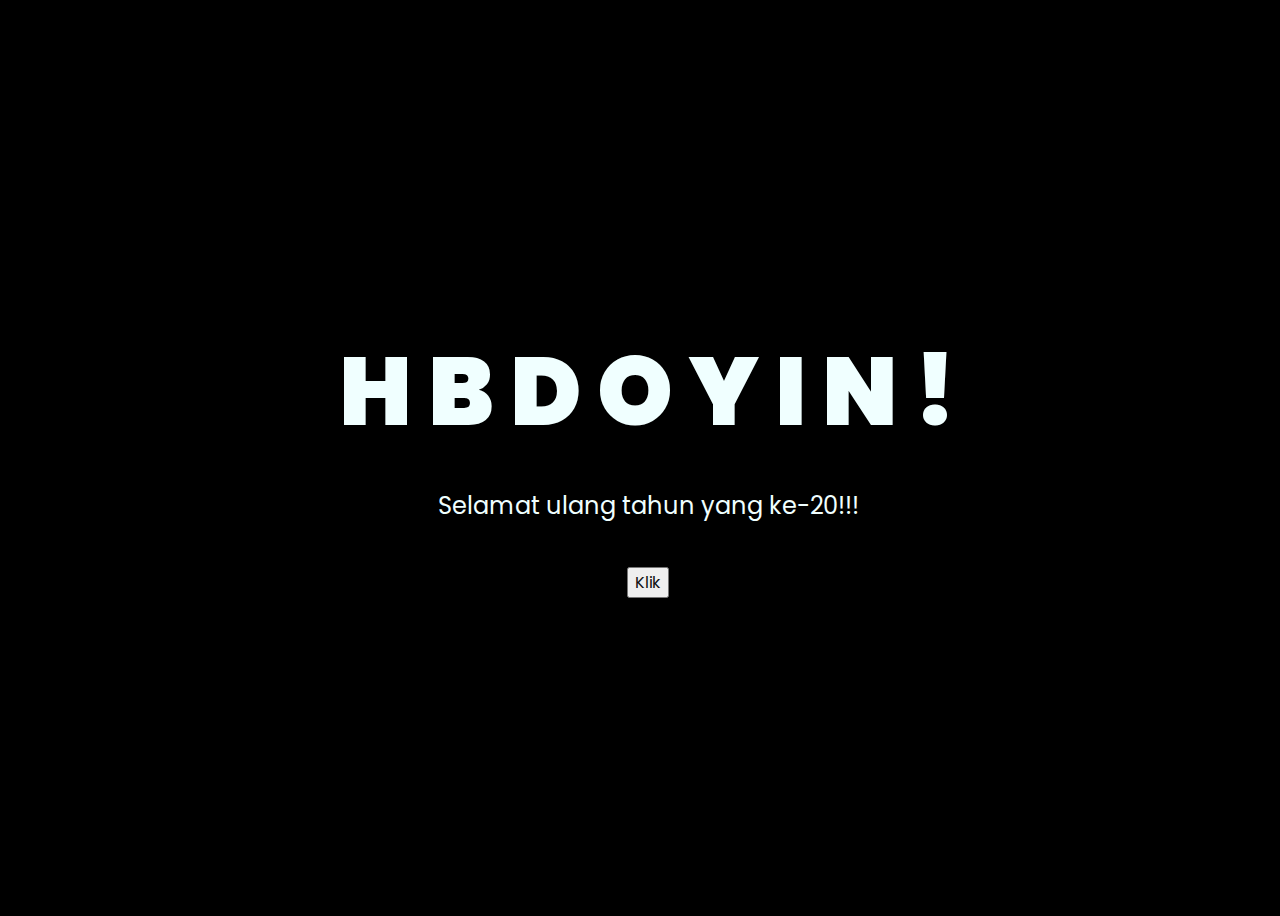
<file: index.html>
<!DOCTYPE html>
<html lang="en">
<head>
    <meta charset="UTF-8">
    <meta http-equiv="X-UA-Compatible" content="IE=edge">
    <meta name="viewport" content="width=device-width, initial-scale=1.0">
    <link rel="stylesheet" href="css/style.css">
    <link rel="icon" href="img/flowers.png" type="image/x-icon">
    <title>hbd oyin</title>
</head>
<body>
    <div class="greetings">
        <span>H</span>
        <span>B</span>
        <span>D</span>
        <span>O</span>
        <span>Y</span>
        <span>I</span>
        <span>N</span>
        <span>!</span>
    </div>
    <div class="description"> 
        <p style="text-align: center;">Selamat ulang tahun yang ke-20!!!</p>
    </div>
    <div class="button">
        <button>
            <a href="flower.html">Klik</a>
        </button>
        
    </div>
</body>
</html>
</file>
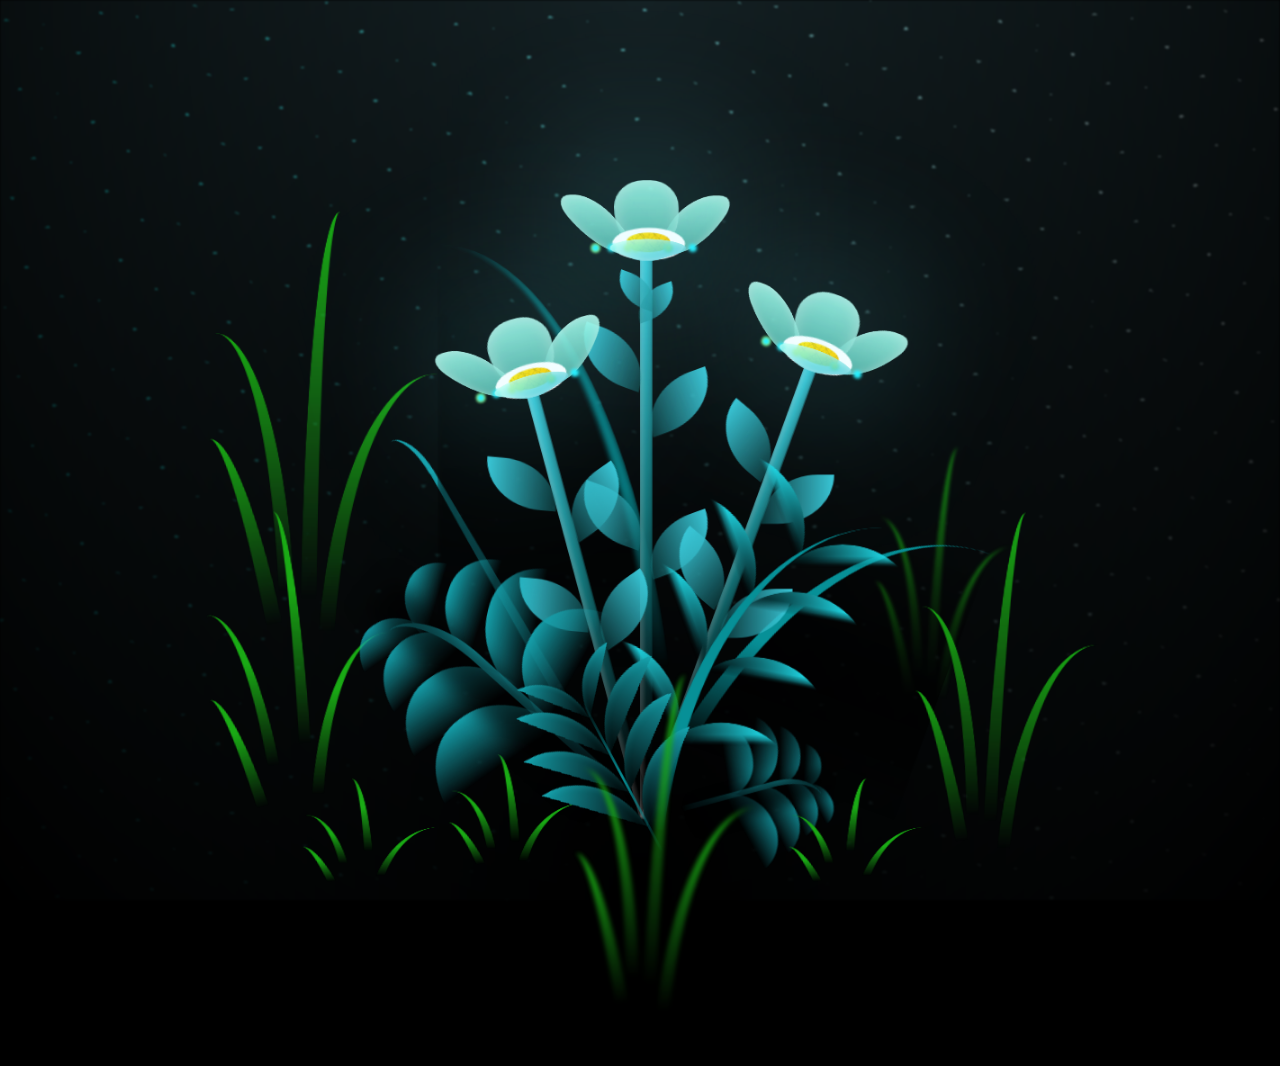
<file: flower.html>
<!DOCTYPE html>
<html lang="en">
<head>
    <meta charset="UTF-8">
    <meta http-equiv="X-UA-Compatible" content="IE=edge">
    <meta name="viewport" content="width=device-width, initial-scale=1.0">
    <link rel="stylesheet" href="css/main.css">
    <link rel="icon" href="img/flowers.png" type="image/x-icon">
    <title>hbd oyin</title>
</head>
<body class="container">
    <div class="night"></div>
    <div class="flowers">
      <div class="flower flower--1">
        <div class="flower__leafs flower__leafs--1">
          <div class="flower__leaf flower__leaf--1"></div>
          <div class="flower__leaf flower__leaf--2"></div>
          <div class="flower__leaf flower__leaf--3"></div>
          <div class="flower__leaf flower__leaf--4"></div>
          <div class="flower__white-circle"></div>
  
          <div class="flower__light flower__light--1"></div>
          <div class="flower__light flower__light--2"></div>
          <div class="flower__light flower__light--3"></div>
          <div class="flower__light flower__light--4"></div>
          <div class="flower__light flower__light--5"></div>
          <div class="flower__light flower__light--6"></div>
          <div class="flower__light flower__light--7"></div>
          <div class="flower__light flower__light--8"></div>
  
        </div>
        <div class="flower__line">
          <div class="flower__line__leaf flower__line__leaf--1"></div>
          <div class="flower__line__leaf flower__line__leaf--2"></div>
          <div class="flower__line__leaf flower__line__leaf--3"></div>
          <div class="flower__line__leaf flower__line__leaf--4"></div>
          <div class="flower__line__leaf flower__line__leaf--5"></div>
          <div class="flower__line__leaf flower__line__leaf--6"></div>
        </div>
      </div>
  
      <div class="flower flower--2">
        <div class="flower__leafs flower__leafs--2">
          <div class="flower__leaf flower__leaf--1"></div>
          <div class="flower__leaf flower__leaf--2"></div>
          <div class="flower__leaf flower__leaf--3"></div>
          <div class="flower__leaf flower__leaf--4"></div>
          <div class="flower__white-circle"></div>
  
          <div class="flower__light flower__light--1"></div>
          <div class="flower__light flower__light--2"></div>
          <div class="flower__light flower__light--3"></div>
          <div class="flower__light flower__light--4"></div>
          <div class="flower__light flower__light--5"></div>
          <div class="flower__light flower__light--6"></div>
          <div class="flower__light flower__light--7"></div>
          <div class="flower__light flower__light--8"></div>
  
        </div>
        <div class="flower__line">
          <div class="flower__line__leaf flower__line__leaf--1"></div>
          <div class="flower__line__leaf flower__line__leaf--2"></div>
          <div class="flower__line__leaf flower__line__leaf--3"></div>
          <div class="flower__line__leaf flower__line__leaf--4"></div>
        </div>
      </div>
  
      <div class="flower flower--3">
        <div class="flower__leafs flower__leafs--3">
          <div class="flower__leaf flower__leaf--1"></div>
          <div class="flower__leaf flower__leaf--2"></div>
          <div class="flower__leaf flower__leaf--3"></div>
          <div class="flower__leaf flower__leaf--4"></div>
          <div class="flower__white-circle"></div>
  
          <div class="flower__light flower__light--1"></div>
          <div class="flower__light flower__light--2"></div>
          <div class="flower__light flower__light--3"></div>
          <div class="flower__light flower__light--4"></div>
          <div class="flower__light flower__light--5"></div>
          <div class="flower__light flower__light--6"></div>
          <div class="flower__light flower__light--7"></div>
          <div class="flower__light flower__light--8"></div>
  
        </div>
        <div class="flower__line">
          <div class="flower__line__leaf flower__line__leaf--1"></div>
          <div class="flower__line__leaf flower__line__leaf--2"></div>
          <div class="flower__line__leaf flower__line__leaf--3"></div>
          <div class="flower__line__leaf flower__line__leaf--4"></div>
        </div>
      </div>
  
      <div class="grow-ans" style="--d:1.2s">
        <div class="flower__g-long">
          <div class="flower__g-long__top"></div>
          <div class="flower__g-long__bottom"></div>
        </div>
      </div>
  
      <div class="growing-grass">
        <div class="flower__grass flower__grass--1">
          <div class="flower__grass--top"></div>
          <div class="flower__grass--bottom"></div>
          <div class="flower__grass__leaf flower__grass__leaf--1"></div>
          <div class="flower__grass__leaf flower__grass__leaf--2"></div>
          <div class="flower__grass__leaf flower__grass__leaf--3"></div>
          <div class="flower__grass__leaf flower__grass__leaf--4"></div>
          <div class="flower__grass__leaf flower__grass__leaf--5"></div>
          <div class="flower__grass__leaf flower__grass__leaf--6"></div>
          <div class="flower__grass__leaf flower__grass__leaf--7"></div>
          <div class="flower__grass__leaf flower__grass__leaf--8"></div>
          <div class="flower__grass__overlay"></div>
        </div>
      </div>
  
      <div class="growing-grass">
        <div class="flower__grass flower__grass--2">
          <div class="flower__grass--top"></div>
          <div class="flower__grass--bottom"></div>
          <div class="flower__grass__leaf flower__grass__leaf--1"></div>
          <div class="flower__grass__leaf flower__grass__leaf--2"></div>
          <div class="flower__grass__leaf flower__grass__leaf--3"></div>
          <div class="flower__grass__leaf flower__grass__leaf--4"></div>
          <div class="flower__grass__leaf flower__grass__leaf--5"></div>
          <div class="flower__grass__leaf flower__grass__leaf--6"></div>
          <div class="flower__grass__leaf flower__grass__leaf--7"></div>
          <div class="flower__grass__leaf flower__grass__leaf--8"></div>
          <div class="flower__grass__overlay"></div>
        </div>
      </div>
  
      <div class="grow-ans" style="--d:2.4s">
        <div class="flower__g-right flower__g-right--1">
          <div class="leaf"></div>
        </div>
      </div>
  
      <div class="grow-ans" style="--d:2.8s">
        <div class="flower__g-right flower__g-right--2">
          <div class="leaf"></div>
        </div>
      </div>
  
      <div class="grow-ans" style="--d:2.8s">
        <div class="flower__g-front">
          <div class="flower__g-front__leaf-wrapper flower__g-front__leaf-wrapper--1">
            <div class="flower__g-front__leaf"></div>
          </div>
          <div class="flower__g-front__leaf-wrapper flower__g-front__leaf-wrapper--2">
            <div class="flower__g-front__leaf"></div>
          </div>
          <div class="flower__g-front__leaf-wrapper flower__g-front__leaf-wrapper--3">
            <div class="flower__g-front__leaf"></div>
          </div>
          <div class="flower__g-front__leaf-wrapper flower__g-front__leaf-wrapper--4">
            <div class="flower__g-front__leaf"></div>
          </div>
          <div class="flower__g-front__leaf-wrapper flower__g-front__leaf-wrapper--5">
            <div class="flower__g-front__leaf"></div>
          </div>
          <div class="flower__g-front__leaf-wrapper flower__g-front__leaf-wrapper--6">
            <div class="flower__g-front__leaf"></div>
          </div>
          <div class="flower__g-front__leaf-wrapper flower__g-front__leaf-wrapper--7">
            <div class="flower__g-front__leaf"></div>
          </div>
          <div class="flower__g-front__leaf-wrapper flower__g-front__leaf-wrapper--8">
            <div class="flower__g-front__leaf"></div>
          </div>
          <div class="flower__g-front__line"></div>
        </div>
      </div>
  
      <div class="grow-ans" style="--d:3.2s">
        <div class="flower__g-fr">
          <div class="leaf"></div>
          <div class="flower__g-fr__leaf flower__g-fr__leaf--1"></div>
          <div class="flower__g-fr__leaf flower__g-fr__leaf--2"></div>
          <div class="flower__g-fr__leaf flower__g-fr__leaf--3"></div>
          <div class="flower__g-fr__leaf flower__g-fr__leaf--4"></div>
          <div class="flower__g-fr__leaf flower__g-fr__leaf--5"></div>
          <div class="flower__g-fr__leaf flower__g-fr__leaf--6"></div>
          <div class="flower__g-fr__leaf flower__g-fr__leaf--7"></div>
          <div class="flower__g-fr__leaf flower__g-fr__leaf--8"></div>
        </div>
      </div>
  
      <div class="long-g long-g--0">
        <div class="grow-ans" style="--d:3s">
          <div class="leaf leaf--0"></div>
        </div>
        <div class="grow-ans" style="--d:2.2s">
          <div class="leaf leaf--1"></div>
        </div>
        <div class="grow-ans" style="--d:3.4s">
          <div class="leaf leaf--2"></div>
        </div>
        <div class="grow-ans" style="--d:3.6s">
          <div class="leaf leaf--3"></div>
        </div>
      </div>
  
      <div class="long-g long-g--1">
        <div class="grow-ans" style="--d:3.6s">
          <div class="leaf leaf--0"></div>
        </div>
        <div class="grow-ans" style="--d:3.8s">
          <div class="leaf leaf--1"></div>
        </div>
        <div class="grow-ans" style="--d:4s">
          <div class="leaf leaf--2"></div>
        </div>
        <div class="grow-ans" style="--d:4.2s">
          <div class="leaf leaf--3"></div>
        </div>
      </div>
  
      <div class="long-g long-g--2">
        <div class="grow-ans" style="--d:4s">
          <div class="leaf leaf--0"></div>
        </div>
        <div class="grow-ans" style="--d:4.2s">
          <div class="leaf leaf--1"></div>
        </div>
        <div class="grow-ans" style="--d:4.4s">
          <div class="leaf leaf--2"></div>
        </div>
        <div class="grow-ans" style="--d:4.6s">
          <div class="leaf leaf--3"></div>
        </div>
      </div>
  
      <div class="long-g long-g--3">
        <div class="grow-ans" style="--d:4s">
          <div class="leaf leaf--0"></div>
        </div>
        <div class="grow-ans" style="--d:4.2s">
          <div class="leaf leaf--1"></div>
        </div>
        <div class="grow-ans" style="--d:3s">
          <div class="leaf leaf--2"></div>
        </div>
        <div class="grow-ans" style="--d:3.6s">
          <div class="leaf leaf--3"></div>
        </div>
      </div>
  
      <div class="long-g long-g--4">
        <div class="grow-ans" style="--d:4s">
          <div class="leaf leaf--0"></div>
        </div>
        <div class="grow-ans" style="--d:4.2s">
          <div class="leaf leaf--1"></div>
        </div>
        <div class="grow-ans" style="--d:3s">
          <div class="leaf leaf--2"></div>
        </div>
        <div class="grow-ans" style="--d:3.6s">
          <div class="leaf leaf--3"></div>
        </div>
      </div>
  
      <div class="long-g long-g--5">
        <div class="grow-ans" style="--d:4s">
          <div class="leaf leaf--0"></div>
        </div>
        <div class="grow-ans" style="--d:4.2s">
          <div class="leaf leaf--1"></div>
        </div>
        <div class="grow-ans" style="--d:3s">
          <div class="leaf leaf--2"></div>
        </div>
        <div class="grow-ans" style="--d:3.6s">
          <div class="leaf leaf--3"></div>
        </div>
      </div>
  
      <div class="long-g long-g--6">
        <div class="grow-ans" style="--d:4.2s">
          <div class="leaf leaf--0"></div>
        </div>
        <div class="grow-ans" style="--d:4.4s">
          <div class="leaf leaf--1"></div>
        </div>
        <div class="grow-ans" style="--d:4.6s">
          <div class="leaf leaf--2"></div>
        </div>
        <div class="grow-ans" style="--d:4.8s">
          <div class="leaf leaf--3"></div>
        </div>
      </div>
  
      <div class="long-g long-g--7">
        <div class="grow-ans" style="--d:3s">
          <div class="leaf leaf--0"></div>
        </div>
        <div class="grow-ans" style="--d:3.2s">
          <div class="leaf leaf--1"></div>
        </div>
        <div class="grow-ans" style="--d:3.5s">
          <div class="leaf leaf--2"></div>
        </div>
        <div class="grow-ans" style="--d:3.6s">
          <div class="leaf leaf--3"></div>
        </div>
      </div>
    </div>
    <script src="main.js"></script>
  </body>
</html>
</file>
<file: css/style.css>
@import url('https://fonts.googleapis.com/css2?family=Poppins:ital,wght@0,500;1,900&display=swap');
*{
    font-family: 'Poppins',cursive;
}
body{
    color: azure;
    width: 100%;
    height: 100vh;
    display: flex;
    flex-direction: column;
    align-items: center;
    justify-content: center;
    background-color: black;
}
.greetings{
    font-size: 6rem;
    font-weight: 900;
}
.greetings > span{
    animation: glow 2.5s ease-in-out infinite;
}
@keyframes glow{
    0%, 100%{
        color: #fff;
        text-shadow: 0 0 12px #39c6d6, 0 0 50px #39c6d6, 0 0 100px #39c6d6;
    }
    10%, 90%{
        color: #111;
        text-shadow: none;
    }
}
.greetings > span:nth-child(2){
    animation-delay: .2s ;
}
.greetings > span:nth-child(3){
    animation-delay: .4s ;
}
.greetings > span:nth-child(4){
    animation-delay: .6s;
}
.greetings > span:nth-child(5){
    animation-delay: .8s;
}
.greetings > span:nth-child(6){
    animation-delay: 1s;
}
.greetings > span:nth-child(7){
    animation-delay: 1.2s;
}
.greetings > span:nth-child(8){
    animation-delay: 1.4s;
}

.description{
    font-size: 1.5rem;
    margin-bottom: 20px;
}

p {
    text-align: center;
  }
.button a{
    text-decoration: none;
    font-size: 1rem;
    color: #111;
}

@media screen and (max-width:574px){
    .greetings{
        display: block;
        font-size: 3rem;
        font-weight: 500;
        text-align: center;
    }
    .description{
        font-size: 1rem;
    }
    
    .button a{
        font-size: .5rem;
    }
}
</file>
<file: css/main.css>
*,
*::after,
*::before {
  padding: 0;
  margin: 0;
  box-sizing: border-box;
}

:root {
  --dark-color: #000;
}

body {
  display: flex;
  align-items: flex-end;
  justify-content: center;
  min-height: 100vh;
  background-color: var(--dark-color);
  overflow: hidden;
  perspective: 1000px;
}

.night {
  position: fixed;
  left: 50%;
  top: 0;
  transform: translateX(-50%);
  width: 100%;
  height: 100%;
  filter: blur(0.1vmin);
  background-image: radial-gradient(ellipse at top, transparent 0%, var(--dark-color)), radial-gradient(ellipse at bottom, var(--dark-color), rgba(145, 233, 255, 0.2)), repeating-linear-gradient(220deg, rgb(0, 0, 0) 0px, rgb(0, 0, 0) 19px, transparent 19px, transparent 22px), repeating-linear-gradient(189deg, rgb(0, 0, 0) 0px, rgb(0, 0, 0) 19px, transparent 19px, transparent 22px), repeating-linear-gradient(148deg, rgb(0, 0, 0) 0px, rgb(0, 0, 0) 19px, transparent 19px, transparent 22px), linear-gradient(90deg, rgb(0, 255, 250), rgb(240, 240, 240));
}

.flowers {
  position: relative;
  transform: scale(0.9);
}

.flower {
  position: absolute;
  bottom: 10vmin;
  transform-origin: bottom center;
  z-index: 10;
  --fl-speed: 0.8s;
}
.flower--1 {
  -webkit-animation: moving-flower-1 4s linear infinite;
          animation: moving-flower-1 4s linear infinite;
}
.flower--1 .flower__line {
  height: 70vmin;
  -webkit-animation-delay: 0.3s;
          animation-delay: 0.3s;
}
.flower--1 .flower__line__leaf--1 {
  -webkit-animation: blooming-leaf-right var(--fl-speed) 1.6s backwards;
          animation: blooming-leaf-right var(--fl-speed) 1.6s backwards;
}
.flower--1 .flower__line__leaf--2 {
  -webkit-animation: blooming-leaf-right var(--fl-speed) 1.4s backwards;
          animation: blooming-leaf-right var(--fl-speed) 1.4s backwards;
}
.flower--1 .flower__line__leaf--3 {
  -webkit-animation: blooming-leaf-left var(--fl-speed) 1.2s backwards;
          animation: blooming-leaf-left var(--fl-speed) 1.2s backwards;
}
.flower--1 .flower__line__leaf--4 {
  -webkit-animation: blooming-leaf-left var(--fl-speed) 1s backwards;
          animation: blooming-leaf-left var(--fl-speed) 1s backwards;
}
.flower--1 .flower__line__leaf--5 {
  -webkit-animation: blooming-leaf-right var(--fl-speed) 1.8s backwards;
          animation: blooming-leaf-right var(--fl-speed) 1.8s backwards;
}
.flower--1 .flower__line__leaf--6 {
  -webkit-animation: blooming-leaf-left var(--fl-speed) 2s backwards;
          animation: blooming-leaf-left var(--fl-speed) 2s backwards;
}
.flower--2 {
  left: 50%;
  transform: rotate(20deg);
  -webkit-animation: moving-flower-2 4s linear infinite;
          animation: moving-flower-2 4s linear infinite;
}
.flower--2 .flower__line {
  height: 60vmin;
  -webkit-animation-delay: 0.6s;
          animation-delay: 0.6s;
}
.flower--2 .flower__line__leaf--1 {
  -webkit-animation: blooming-leaf-right var(--fl-speed) 1.9s backwards;
          animation: blooming-leaf-right var(--fl-speed) 1.9s backwards;
}
.flower--2 .flower__line__leaf--2 {
  -webkit-animation: blooming-leaf-right var(--fl-speed) 1.7s backwards;
          animation: blooming-leaf-right var(--fl-speed) 1.7s backwards;
}
.flower--2 .flower__line__leaf--3 {
  -webkit-animation: blooming-leaf-left var(--fl-speed) 1.5s backwards;
          animation: blooming-leaf-left var(--fl-speed) 1.5s backwards;
}
.flower--2 .flower__line__leaf--4 {
  -webkit-animation: blooming-leaf-left var(--fl-speed) 1.3s backwards;
          animation: blooming-leaf-left var(--fl-speed) 1.3s backwards;
}
.flower--3 {
  left: 50%;
  transform: rotate(-15deg);
  -webkit-animation: moving-flower-3 4s linear infinite;
          animation: moving-flower-3 4s linear infinite;
}
.flower--3 .flower__line {
  -webkit-animation-delay: 0.9s;
          animation-delay: 0.9s;
}
.flower--3 .flower__line__leaf--1 {
  -webkit-animation: blooming-leaf-right var(--fl-speed) 2.5s backwards;
          animation: blooming-leaf-right var(--fl-speed) 2.5s backwards;
}
.flower--3 .flower__line__leaf--2 {
  -webkit-animation: blooming-leaf-right var(--fl-speed) 2.3s backwards;
          animation: blooming-leaf-right var(--fl-speed) 2.3s backwards;
}
.flower--3 .flower__line__leaf--3 {
  -webkit-animation: blooming-leaf-left var(--fl-speed) 2.1s backwards;
          animation: blooming-leaf-left var(--fl-speed) 2.1s backwards;
}
.flower--3 .flower__line__leaf--4 {
  -webkit-animation: blooming-leaf-left var(--fl-speed) 1.9s backwards;
          animation: blooming-leaf-left var(--fl-speed) 1.9s backwards;
}
.flower__leafs {
  position: relative;
  -webkit-animation: blooming-flower 2s backwards;
          animation: blooming-flower 2s backwards;
}
.flower__leafs--1 {
  -webkit-animation-delay: 1.1s;
          animation-delay: 1.1s;
}
.flower__leafs--2 {
  -webkit-animation-delay: 1.4s;
          animation-delay: 1.4s;
}
.flower__leafs--3 {
  -webkit-animation-delay: 1.7s;
          animation-delay: 1.7s;
}
.flower__leafs::after {
  content: "";
  position: absolute;
  left: 0;
  top: 0;
  transform: translate(-50%, -100%);
  width: 8vmin;
  height: 8vmin;
  background-color: #6bf0ff;
  filter: blur(10vmin);
}
.flower__leaf {
  position: absolute;
  bottom: 0;
  left: 50%;
  width: 8vmin;
  height: 11vmin;
  border-radius: 51% 49% 47% 53%/44% 45% 55% 69%;
  background-color: #a7ffee;
  background-image: linear-gradient(to top, #54b8aa, #a7ffee);
  transform-origin: bottom center;
  opacity: 0.9;
  box-shadow: inset 0 0 2vmin rgba(255, 255, 255, 0.5);
}
.flower__leaf--1 {
  transform: translate(-10%, 1%) rotateY(40deg) rotateX(-50deg);
}
.flower__leaf--2 {
  transform: translate(-50%, -4%) rotateX(40deg);
}
.flower__leaf--3 {
  transform: translate(-90%, 0%) rotateY(45deg) rotateX(50deg);
}
.flower__leaf--4 {
  width: 8vmin;
  height: 8vmin;
  transform-origin: bottom left;
  border-radius: 4vmin 10vmin 4vmin 4vmin;
  transform: translate(0%, 18%) rotateX(70deg) rotate(-43deg);
  background-image: linear-gradient(to top, #39c6d6, #a7ffee);
  z-index: 1;
  opacity: 0.8;
}
.flower__white-circle {
  position: absolute;
  left: -3.5vmin;
  top: -3vmin;
  width: 9vmin;
  height: 4vmin;
  border-radius: 50%;
  background-color: #fff;
}
.flower__white-circle::after {
  content: "";
  position: absolute;
  left: 50%;
  top: 45%;
  transform: translate(-50%, -50%);
  width: 60%;
  height: 60%;
  border-radius: inherit;
  background-image: repeating-linear-gradient(135deg, rgba(0, 0, 0, 0.03) 0px, rgba(0, 0, 0, 0.03) 1px, transparent 1px, transparent 12px), repeating-linear-gradient(45deg, rgba(0, 0, 0, 0.03) 0px, rgba(0, 0, 0, 0.03) 1px, transparent 1px, transparent 12px), repeating-linear-gradient(67.5deg, rgba(0, 0, 0, 0.03) 0px, rgba(0, 0, 0, 0.03) 1px, transparent 1px, transparent 12px), repeating-linear-gradient(135deg, rgba(0, 0, 0, 0.03) 0px, rgba(0, 0, 0, 0.03) 1px, transparent 1px, transparent 12px), repeating-linear-gradient(45deg, rgba(0, 0, 0, 0.03) 0px, rgba(0, 0, 0, 0.03) 1px, transparent 1px, transparent 12px), repeating-linear-gradient(112.5deg, rgba(0, 0, 0, 0.03) 0px, rgba(0, 0, 0, 0.03) 1px, transparent 1px, transparent 12px), repeating-linear-gradient(112.5deg, rgba(0, 0, 0, 0.03) 0px, rgba(0, 0, 0, 0.03) 1px, transparent 1px, transparent 12px), repeating-linear-gradient(45deg, rgba(0, 0, 0, 0.03) 0px, rgba(0, 0, 0, 0.03) 1px, transparent 1px, transparent 12px), repeating-linear-gradient(22.5deg, rgba(0, 0, 0, 0.03) 0px, rgba(0, 0, 0, 0.03) 1px, transparent 1px, transparent 12px), repeating-linear-gradient(45deg, rgba(0, 0, 0, 0.03) 0px, rgba(0, 0, 0, 0.03) 1px, transparent 1px, transparent 12px), repeating-linear-gradient(22.5deg, rgba(0, 0, 0, 0.03) 0px, rgba(0, 0, 0, 0.03) 1px, transparent 1px, transparent 12px), repeating-linear-gradient(135deg, rgba(0, 0, 0, 0.03) 0px, rgba(0, 0, 0, 0.03) 1px, transparent 1px, transparent 12px), repeating-linear-gradient(157.5deg, rgba(0, 0, 0, 0.03) 0px, rgba(0, 0, 0, 0.03) 1px, transparent 1px, transparent 12px), repeating-linear-gradient(67.5deg, rgba(0, 0, 0, 0.03) 0px, rgba(0, 0, 0, 0.03) 1px, transparent 1px, transparent 12px), repeating-linear-gradient(67.5deg, rgba(0, 0, 0, 0.03) 0px, rgba(0, 0, 0, 0.03) 1px, transparent 1px, transparent 12px), linear-gradient(90deg, rgb(255, 235, 18), rgb(255, 206, 0));
}
.flower__line {
  height: 55vmin;
  width: 1.5vmin;
  background-image: linear-gradient(to left, rgba(0, 0, 0, 0.2), transparent, rgba(255, 255, 255, 0.2)), linear-gradient(to top, transparent 10%, #14757a, #39c6d6);
  box-shadow: inset 0 0 2px rgba(0, 0, 0, 0.5);
  -webkit-animation: grow-flower-tree 4s backwards;
          animation: grow-flower-tree 4s backwards;
}
.flower__line__leaf {
  --w: 7vmin;
  --h: calc(var(--w) + 2vmin);
  position: absolute;
  top: 20%;
  left: 90%;
  width: var(--w);
  height: var(--h);
  border-top-right-radius: var(--h);
  border-bottom-left-radius: var(--h);
  background-image: linear-gradient(to top, rgba(20, 117, 122, 0.4), #39c6d6);
}
.flower__line__leaf--1 {
  transform: rotate(70deg) rotateY(30deg);
}
.flower__line__leaf--2 {
  top: 45%;
  transform: rotate(70deg) rotateY(30deg);
}
.flower__line__leaf--3, .flower__line__leaf--4, .flower__line__leaf--6 {
  border-top-right-radius: 0;
  border-bottom-left-radius: 0;
  border-top-left-radius: var(--h);
  border-bottom-right-radius: var(--h);
  left: -460%;
  top: 12%;
  transform: rotate(-70deg) rotateY(30deg);
}
.flower__line__leaf--4 {
  top: 40%;
}
.flower__line__leaf--5 {
  top: 0;
  transform-origin: left;
  transform: rotate(70deg) rotateY(30deg) scale(0.6);
}
.flower__line__leaf--6 {
  top: -2%;
  left: -450%;
  transform-origin: right;
  transform: rotate(-70deg) rotateY(30deg) scale(0.6);
}
.flower__light {
  position: absolute;
  bottom: 0vmin;
  width: 1vmin;
  height: 1vmin;
  background-color: rgb(255, 251, 0);
  border-radius: 50%;
  filter: blur(0.2vmin);
  -webkit-animation: light-ans 4s linear infinite backwards;
          animation: light-ans 4s linear infinite backwards;
}
.flower__light:nth-child(odd) {
  background-color: #23f0ff;
}
.flower__light--1 {
  left: -2vmin;
  -webkit-animation-delay: 1s;
          animation-delay: 1s;
}
.flower__light--2 {
  left: 3vmin;
  -webkit-animation-delay: 0.5s;
          animation-delay: 0.5s;
}
.flower__light--3 {
  left: -6vmin;
  -webkit-animation-delay: 0.3s;
          animation-delay: 0.3s;
}
.flower__light--4 {
  left: 6vmin;
  -webkit-animation-delay: 0.9s;
          animation-delay: 0.9s;
}
.flower__light--5 {
  left: -1vmin;
  -webkit-animation-delay: 1.5s;
          animation-delay: 1.5s;
}
.flower__light--6 {
  left: -4vmin;
  -webkit-animation-delay: 3s;
          animation-delay: 3s;
}
.flower__light--7 {
  left: 3vmin;
  -webkit-animation-delay: 2s;
          animation-delay: 2s;
}
.flower__light--8 {
  left: -6vmin;
  -webkit-animation-delay: 3.5s;
          animation-delay: 3.5s;
}
.flower__grass {
  --c: #159faa;
  --line-w: 1.5vmin;
  position: absolute;
  bottom: 12vmin;
  left: -7vmin;
  display: flex;
  flex-direction: column;
  align-items: flex-end;
  z-index: 20;
  transform-origin: bottom center;
  transform: rotate(-48deg) rotateY(40deg);
}
.flower__grass--1 {
  -webkit-animation: moving-grass 2s linear infinite;
          animation: moving-grass 2s linear infinite;
}
.flower__grass--2 {
  left: 2vmin;
  bottom: 10vmin;
  transform: scale(0.5) rotate(75deg) rotateX(10deg) rotateY(-200deg);
  opacity: 0.8;
  z-index: 0;
  -webkit-animation: moving-grass--2 1.5s linear infinite;
          animation: moving-grass--2 1.5s linear infinite;
}
.flower__grass--top {
  width: 7vmin;
  height: 10vmin;
  border-top-right-radius: 100%;
  border-right: var(--line-w) solid var(--c);
  transform-origin: bottom center;
  transform: rotate(-2deg);
}
.flower__grass--bottom {
  margin-top: -2px;
  width: var(--line-w);
  height: 25vmin;
  background-image: linear-gradient(to top, transparent, var(--c));
}
.flower__grass__leaf {
  --size: 10vmin;
  position: absolute;
  width: calc(var(--size) * 2.1);
  height: var(--size);
  border-top-left-radius: var(--size);
  border-top-right-radius: var(--size);
  background-image: linear-gradient(to top, transparent, transparent 30%, var(--c));
  z-index: 100;
}
.flower__grass__leaf--1 {
  top: -6%;
  left: 30%;
  --size: 6vmin;
  transform: rotate(-20deg);
  -webkit-animation: growing-grass-ans--1 2s 2.6s backwards;
          animation: growing-grass-ans--1 2s 2.6s backwards;
}
@-webkit-keyframes growing-grass-ans--1 {
  0% {
    transform-origin: bottom left;
    transform: rotate(-20deg) scale(0);
  }
}
@keyframes growing-grass-ans--1 {
  0% {
    transform-origin: bottom left;
    transform: rotate(-20deg) scale(0);
  }
}
.flower__grass__leaf--2 {
  top: -5%;
  left: -110%;
  --size: 6vmin;
  transform: rotate(10deg);
  -webkit-animation: growing-grass-ans--2 2s 2.4s linear backwards;
          animation: growing-grass-ans--2 2s 2.4s linear backwards;
}
@-webkit-keyframes growing-grass-ans--2 {
  0% {
    transform-origin: bottom right;
    transform: rotate(10deg) scale(0);
  }
}
@keyframes growing-grass-ans--2 {
  0% {
    transform-origin: bottom right;
    transform: rotate(10deg) scale(0);
  }
}
.flower__grass__leaf--3 {
  top: 5%;
  left: 60%;
  --size: 8vmin;
  transform: rotate(-18deg) rotateX(-20deg);
  -webkit-animation: growing-grass-ans--3 2s 2.2s linear backwards;
          animation: growing-grass-ans--3 2s 2.2s linear backwards;
}
@-webkit-keyframes growing-grass-ans--3 {
  0% {
    transform-origin: bottom left;
    transform: rotate(-18deg) rotateX(-20deg) scale(0);
  }
}
@keyframes growing-grass-ans--3 {
  0% {
    transform-origin: bottom left;
    transform: rotate(-18deg) rotateX(-20deg) scale(0);
  }
}
.flower__grass__leaf--4 {
  top: 6%;
  left: -135%;
  --size: 8vmin;
  transform: rotate(2deg);
  -webkit-animation: growing-grass-ans--4 2s 2s linear backwards;
          animation: growing-grass-ans--4 2s 2s linear backwards;
}
@-webkit-keyframes growing-grass-ans--4 {
  0% {
    transform-origin: bottom right;
    transform: rotate(2deg) scale(0);
  }
}
@keyframes growing-grass-ans--4 {
  0% {
    transform-origin: bottom right;
    transform: rotate(2deg) scale(0);
  }
}
.flower__grass__leaf--5 {
  top: 20%;
  left: 60%;
  --size: 10vmin;
  transform: rotate(-24deg) rotateX(-20deg);
  -webkit-animation: growing-grass-ans--5 2s 1.8s linear backwards;
          animation: growing-grass-ans--5 2s 1.8s linear backwards;
}
@-webkit-keyframes growing-grass-ans--5 {
  0% {
    transform-origin: bottom left;
    transform: rotate(-24deg) rotateX(-20deg) scale(0);
  }
}
@keyframes growing-grass-ans--5 {
  0% {
    transform-origin: bottom left;
    transform: rotate(-24deg) rotateX(-20deg) scale(0);
  }
}
.flower__grass__leaf--6 {
  top: 22%;
  left: -180%;
  --size: 10vmin;
  transform: rotate(10deg);
  -webkit-animation: growing-grass-ans--6 2s 1.6s linear backwards;
          animation: growing-grass-ans--6 2s 1.6s linear backwards;
}
@-webkit-keyframes growing-grass-ans--6 {
  0% {
    transform-origin: bottom right;
    transform: rotate(10deg) scale(0);
  }
}
@keyframes growing-grass-ans--6 {
  0% {
    transform-origin: bottom right;
    transform: rotate(10deg) scale(0);
  }
}
.flower__grass__leaf--7 {
  top: 39%;
  left: 70%;
  --size: 10vmin;
  transform: rotate(-10deg);
  -webkit-animation: growing-grass-ans--7 2s 1.4s linear backwards;
          animation: growing-grass-ans--7 2s 1.4s linear backwards;
}
@-webkit-keyframes growing-grass-ans--7 {
  0% {
    transform-origin: bottom left;
    transform: rotate(-10deg) scale(0);
  }
}
@keyframes growing-grass-ans--7 {
  0% {
    transform-origin: bottom left;
    transform: rotate(-10deg) scale(0);
  }
}
.flower__grass__leaf--8 {
  top: 40%;
  left: -215%;
  --size: 11vmin;
  transform: rotate(10deg);
  -webkit-animation: growing-grass-ans--8 2s 1.2s linear backwards;
          animation: growing-grass-ans--8 2s 1.2s linear backwards;
}
@-webkit-keyframes growing-grass-ans--8 {
  0% {
    transform-origin: bottom right;
    transform: rotate(10deg) scale(0);
  }
}
@keyframes growing-grass-ans--8 {
  0% {
    transform-origin: bottom right;
    transform: rotate(10deg) scale(0);
  }
}
.flower__grass__overlay {
  position: absolute;
  top: -10%;
  right: 0%;
  width: 100%;
  height: 100%;
  background-color: rgba(0, 0, 0, 0.6);
  filter: blur(1.5vmin);
  z-index: 100;
}
.flower__g-long {
  --w: 2vmin;
  --h: 6vmin;
  --c: #159faa;
  position: absolute;
  bottom: 10vmin;
  left: -3vmin;
  transform-origin: bottom center;
  transform: rotate(-30deg) rotateY(-20deg);
  display: flex;
  flex-direction: column;
  align-items: flex-end;
  -webkit-animation: flower-g-long-ans 3s linear infinite;
          animation: flower-g-long-ans 3s linear infinite;
}
@-webkit-keyframes flower-g-long-ans {
  0%, 100% {
    transform: rotate(-30deg) rotateY(-20deg);
  }
  50% {
    transform: rotate(-32deg) rotateY(-20deg);
  }
}
@keyframes flower-g-long-ans {
  0%, 100% {
    transform: rotate(-30deg) rotateY(-20deg);
  }
  50% {
    transform: rotate(-32deg) rotateY(-20deg);
  }
}
.flower__g-long__top {
  top: calc(var(--h) * -1);
  width: calc(var(--w) + 1vmin);
  height: var(--h);
  border-top-right-radius: 100%;
  border-right: 0.7vmin solid var(--c);
  transform: translate(-0.7vmin, 1vmin);
}
.flower__g-long__bottom {
  width: var(--w);
  height: 50vmin;
  transform-origin: bottom center;
  background-image: linear-gradient(to top, transparent 30%, var(--c));
  box-shadow: inset 0 0 2px rgba(0, 0, 0, 0.5);
  -webkit-clip-path: polygon(35% 0, 65% 1%, 100% 100%, 0% 100%);
          clip-path: polygon(35% 0, 65% 1%, 100% 100%, 0% 100%);
}
.flower__g-right {
  position: absolute;
  bottom: 6vmin;
  left: -2vmin;
  transform-origin: bottom left;
  transform: rotate(20deg);
}
.flower__g-right .leaf {
  width: 30vmin;
  height: 50vmin;
  border-top-left-radius: 100%;
  border-left: 2vmin solid #079097;
  background-image: linear-gradient(to bottom, transparent, var(--dark-color) 60%);
  -webkit-mask-image: linear-gradient(to top, transparent 30%, #079097 60%);
}
.flower__g-right--1 {
  -webkit-animation: flower-g-right-ans 2.5s linear infinite;
          animation: flower-g-right-ans 2.5s linear infinite;
}
.flower__g-right--2 {
  left: 5vmin;
  transform: rotateY(-180deg);
  -webkit-animation: flower-g-right-ans--2 3s linear infinite;
          animation: flower-g-right-ans--2 3s linear infinite;
}
.flower__g-right--2 .leaf {
  height: 75vmin;
  filter: blur(0.3vmin);
  opacity: 0.8;
}
@-webkit-keyframes flower-g-right-ans {
  0%, 100% {
    transform: rotate(20deg);
  }
  50% {
    transform: rotate(24deg) rotateX(-20deg);
  }
}
@keyframes flower-g-right-ans {
  0%, 100% {
    transform: rotate(20deg);
  }
  50% {
    transform: rotate(24deg) rotateX(-20deg);
  }
}
@-webkit-keyframes flower-g-right-ans--2 {
  0%, 100% {
    transform: rotateY(-180deg) rotate(0deg) rotateX(-20deg);
  }
  50% {
    transform: rotateY(-180deg) rotate(6deg) rotateX(-20deg);
  }
}
@keyframes flower-g-right-ans--2 {
  0%, 100% {
    transform: rotateY(-180deg) rotate(0deg) rotateX(-20deg);
  }
  50% {
    transform: rotateY(-180deg) rotate(6deg) rotateX(-20deg);
  }
}
.flower__g-front {
  position: absolute;
  bottom: 6vmin;
  left: 2.5vmin;
  z-index: 100;
  transform-origin: bottom center;
  transform: rotate(-28deg) rotateY(30deg) scale(1.04);
  -webkit-animation: flower__g-front-ans 2s linear infinite;
          animation: flower__g-front-ans 2s linear infinite;
}
@-webkit-keyframes flower__g-front-ans {
  0%, 100% {
    transform: rotate(-28deg) rotateY(30deg) scale(1.04);
  }
  50% {
    transform: rotate(-35deg) rotateY(40deg) scale(1.04);
  }
}
@keyframes flower__g-front-ans {
  0%, 100% {
    transform: rotate(-28deg) rotateY(30deg) scale(1.04);
  }
  50% {
    transform: rotate(-35deg) rotateY(40deg) scale(1.04);
  }
}
.flower__g-front__line {
  width: 0.3vmin;
  height: 20vmin;
  background-image: linear-gradient(to top, transparent, #079097, transparent 100%);
  position: relative;
}
.flower__g-front__leaf-wrapper {
  position: absolute;
  top: 0;
  left: 0;
  transform-origin: bottom left;
  transform: rotate(10deg);
}
.flower__g-front__leaf-wrapper:nth-child(even) {
  left: 0vmin;
  transform: rotateY(-180deg) rotate(5deg);
  -webkit-animation: flower__g-front__leaf-left-ans 1s ease-in backwards;
          animation: flower__g-front__leaf-left-ans 1s ease-in backwards;
}
.flower__g-front__leaf-wrapper:nth-child(odd) {
  -webkit-animation: flower__g-front__leaf-ans 1s ease-in backwards;
          animation: flower__g-front__leaf-ans 1s ease-in backwards;
}
.flower__g-front__leaf-wrapper--1 {
  top: -8vmin;
  transform: scale(0.7);
  -webkit-animation: flower__g-front__leaf-ans 1s 5.5s ease-in backwards !important;
          animation: flower__g-front__leaf-ans 1s 5.5s ease-in backwards !important;
}
.flower__g-front__leaf-wrapper--2 {
  top: -8vmin;
  transform: rotateY(-180deg) scale(0.7) !important;
  -webkit-animation: flower__g-front__leaf-left-ans-2 1s 4.6s ease-in backwards !important;
          animation: flower__g-front__leaf-left-ans-2 1s 4.6s ease-in backwards !important;
}
.flower__g-front__leaf-wrapper--3 {
  top: -3vmin;
  -webkit-animation: flower__g-front__leaf-ans 1s 4.6s ease-in backwards;
          animation: flower__g-front__leaf-ans 1s 4.6s ease-in backwards;
}
.flower__g-front__leaf-wrapper--4 {
  top: -3vmin;
  transform: rotateY(-180deg) scale(0.9) !important;
  -webkit-animation: flower__g-front__leaf-left-ans-2 1s 4.6s ease-in backwards !important;
          animation: flower__g-front__leaf-left-ans-2 1s 4.6s ease-in backwards !important;
}
@-webkit-keyframes flower__g-front__leaf-left-ans-2 {
  0% {
    transform: rotateY(-180deg) scale(0);
  }
}
@keyframes flower__g-front__leaf-left-ans-2 {
  0% {
    transform: rotateY(-180deg) scale(0);
  }
}
.flower__g-front__leaf-wrapper--5, .flower__g-front__leaf-wrapper--6 {
  top: 2vmin;
}
.flower__g-front__leaf-wrapper--7, .flower__g-front__leaf-wrapper--8 {
  top: 6.5vmin;
}
.flower__g-front__leaf-wrapper--2 {
  -webkit-animation-delay: 5.2s !important;
          animation-delay: 5.2s !important;
}
.flower__g-front__leaf-wrapper--3 {
  -webkit-animation-delay: 4.9s !important;
          animation-delay: 4.9s !important;
}
.flower__g-front__leaf-wrapper--5 {
  -webkit-animation-delay: 4.3s !important;
          animation-delay: 4.3s !important;
}
.flower__g-front__leaf-wrapper--6 {
  -webkit-animation-delay: 4.1s !important;
          animation-delay: 4.1s !important;
}
.flower__g-front__leaf-wrapper--7 {
  -webkit-animation-delay: 3.8s !important;
          animation-delay: 3.8s !important;
}
.flower__g-front__leaf-wrapper--8 {
  -webkit-animation-delay: 3.5s !important;
          animation-delay: 3.5s !important;
}
@-webkit-keyframes flower__g-front__leaf-ans {
  0% {
    transform: rotate(10deg) scale(0);
  }
}
@keyframes flower__g-front__leaf-ans {
  0% {
    transform: rotate(10deg) scale(0);
  }
}
@-webkit-keyframes flower__g-front__leaf-left-ans {
  0% {
    transform: rotateY(-180deg) rotate(5deg) scale(0);
  }
}
@keyframes flower__g-front__leaf-left-ans {
  0% {
    transform: rotateY(-180deg) rotate(5deg) scale(0);
  }
}
.flower__g-front__leaf {
  width: 10vmin;
  height: 10vmin;
  border-radius: 100% 0% 0% 100%/100% 100% 0% 0%;
  box-shadow: inset 0 2px 1vmin hsla(184deg, 97%, 58%, 0.2);
  background-image: linear-gradient(to bottom left, transparent, var(--dark-color)), linear-gradient(to bottom right, #159faa 50%, transparent 50%, transparent);
  -webkit-mask-image: linear-gradient(to bottom right, #159faa 50%, transparent 50%, transparent);
  mask-image: linear-gradient(to bottom right, #159faa 50%, transparent 50%, transparent);
}
.flower__g-fr {
  position: absolute;
  bottom: -4vmin;
  left: vmin;
  transform-origin: bottom left;
  z-index: 10;
  -webkit-animation: flower__g-fr-ans 2s linear infinite;
          animation: flower__g-fr-ans 2s linear infinite;
}
@-webkit-keyframes flower__g-fr-ans {
  0%, 100% {
    transform: rotate(2deg);
  }
  50% {
    transform: rotate(4deg);
  }
}
@keyframes flower__g-fr-ans {
  0%, 100% {
    transform: rotate(2deg);
  }
  50% {
    transform: rotate(4deg);
  }
}
.flower__g-fr .leaf {
  width: 30vmin;
  height: 50vmin;
  border-top-left-radius: 100%;
  border-left: 2vmin solid #079097;
  -webkit-mask-image: linear-gradient(to top, transparent 25%, #079097 50%);
  position: relative;
  z-index: 1;
}
.flower__g-fr__leaf {
  position: absolute;
  top: 0;
  left: 0;
  width: 10vmin;
  height: 10vmin;
  border-radius: 100% 0% 0% 100%/100% 100% 0% 0%;
  box-shadow: inset 0 2px 1vmin hsla(184deg, 97%, 58%, 0.2);
  background-image: linear-gradient(to bottom left, transparent, var(--dark-color) 98%), linear-gradient(to bottom right, #23f0ff 45%, transparent 50%, transparent);
  -webkit-mask-image: linear-gradient(135deg, #159faa 40%, transparent 50%, transparent);
}
.flower__g-fr__leaf--1 {
  left: 20vmin;
  transform: rotate(45deg);
  -webkit-animation: flower__g-fr-leaft-ans-1 0.5s 5.2s linear backwards;
          animation: flower__g-fr-leaft-ans-1 0.5s 5.2s linear backwards;
}
@-webkit-keyframes flower__g-fr-leaft-ans-1 {
  0% {
    transform-origin: left;
    transform: rotate(45deg) scale(0);
  }
}
@keyframes flower__g-fr-leaft-ans-1 {
  0% {
    transform-origin: left;
    transform: rotate(45deg) scale(0);
  }
}
.flower__g-fr__leaf--2 {
  left: 12vmin;
  top: -7vmin;
  transform: rotate(25deg) rotateY(-180deg);
  -webkit-animation: flower__g-fr-leaft-ans-6 0.5s 5s linear backwards;
          animation: flower__g-fr-leaft-ans-6 0.5s 5s linear backwards;
}
.flower__g-fr__leaf--3 {
  left: 15vmin;
  top: 6vmin;
  transform: rotate(55deg);
  -webkit-animation: flower__g-fr-leaft-ans-5 0.5s 4.8s linear backwards;
          animation: flower__g-fr-leaft-ans-5 0.5s 4.8s linear backwards;
}
.flower__g-fr__leaf--4 {
  left: 6vmin;
  top: -2vmin;
  transform: rotate(25deg) rotateY(-180deg);
  -webkit-animation: flower__g-fr-leaft-ans-6 0.5s 4.6s linear backwards;
          animation: flower__g-fr-leaft-ans-6 0.5s 4.6s linear backwards;
}
.flower__g-fr__leaf--5 {
  left: 10vmin;
  top: 14vmin;
  transform: rotate(55deg);
  -webkit-animation: flower__g-fr-leaft-ans-5 0.5s 4.4s linear backwards;
          animation: flower__g-fr-leaft-ans-5 0.5s 4.4s linear backwards;
}
@-webkit-keyframes flower__g-fr-leaft-ans-5 {
  0% {
    transform-origin: left;
    transform: rotate(55deg) scale(0);
  }
}
@keyframes flower__g-fr-leaft-ans-5 {
  0% {
    transform-origin: left;
    transform: rotate(55deg) scale(0);
  }
}
.flower__g-fr__leaf--6 {
  left: 0vmin;
  top: 6vmin;
  transform: rotate(25deg) rotateY(-180deg);
  -webkit-animation: flower__g-fr-leaft-ans-6 0.5s 4.2s linear backwards;
          animation: flower__g-fr-leaft-ans-6 0.5s 4.2s linear backwards;
}
@-webkit-keyframes flower__g-fr-leaft-ans-6 {
  0% {
    transform-origin: right;
    transform: rotate(25deg) rotateY(-180deg) scale(0);
  }
}
@keyframes flower__g-fr-leaft-ans-6 {
  0% {
    transform-origin: right;
    transform: rotate(25deg) rotateY(-180deg) scale(0);
  }
}
.flower__g-fr__leaf--7 {
  left: 5vmin;
  top: 22vmin;
  transform: rotate(45deg);
  -webkit-animation: flower__g-fr-leaft-ans-7 0.5s 4s linear backwards;
          animation: flower__g-fr-leaft-ans-7 0.5s 4s linear backwards;
}
@-webkit-keyframes flower__g-fr-leaft-ans-7 {
  0% {
    transform-origin: left;
    transform: rotate(45deg) scale(0);
  }
}
@keyframes flower__g-fr-leaft-ans-7 {
  0% {
    transform-origin: left;
    transform: rotate(45deg) scale(0);
  }
}
.flower__g-fr__leaf--8 {
  left: -4vmin;
  top: 15vmin;
  transform: rotate(15deg) rotateY(-180deg);
  -webkit-animation: flower__g-fr-leaft-ans-8 0.5s 3.8s linear backwards;
          animation: flower__g-fr-leaft-ans-8 0.5s 3.8s linear backwards;
}
@-webkit-keyframes flower__g-fr-leaft-ans-8 {
  0% {
    transform-origin: right;
    transform: rotate(15deg) rotateY(-180deg) scale(0);
  }
}
@keyframes flower__g-fr-leaft-ans-8 {
  0% {
    transform-origin: right;
    transform: rotate(15deg) rotateY(-180deg) scale(0);
  }
}

.long-g {
  position: absolute;
  bottom: 25vmin;
  left: -42vmin;
  transform-origin: bottom left;
}
.long-g--1 {
  bottom: 0vmin;
  transform: scale(0.8) rotate(-5deg);
}
.long-g--1 .leaf {
  -webkit-mask-image: linear-gradient(to top, transparent 40%, #079097 80%) !important;
}
.long-g--1 .leaf--1 {
  --w: 5vmin;
  --h: 60vmin;
  left: -2vmin;
  transform: rotate(3deg) rotateY(-180deg);
}
.long-g--2, .long-g--3 {
  bottom: -3vmin;
  left: -35vmin;
  transform-origin: center;
  transform: scale(0.6) rotateX(60deg);
}
.long-g--2 .leaf, .long-g--3 .leaf {
  -webkit-mask-image: linear-gradient(to top, transparent 50%, #079097 80%) !important;
}
.long-g--2 .leaf--1, .long-g--3 .leaf--1 {
  left: -1vmin;
  transform: rotateY(-180deg);
}
.long-g--3 {
  left: -17vmin;
  bottom: 0vmin;
}
.long-g--3 .leaf {
  -webkit-mask-image: linear-gradient(to top, transparent 40%, #079097 80%) !important;
}
.long-g--4 {
  left: 25vmin;
  bottom: -3vmin;
  transform-origin: center;
  transform: scale(0.6) rotateX(60deg);
}
.long-g--4 .leaf {
  -webkit-mask-image: linear-gradient(to top, transparent 50%, #079097 80%) !important;
}
.long-g--5 {
  left: 42vmin;
  bottom: 0vmin;
  transform: scale(0.8) rotate(2deg);
}
.long-g--6 {
  left: 0vmin;
  bottom: -20vmin;
  z-index: 100;
  filter: blur(0.3vmin);
  transform: scale(0.8) rotate(2deg);
}
.long-g--7 {
  left: 35vmin;
  bottom: 20vmin;
  z-index: -1;
  filter: blur(0.3vmin);
  transform: scale(0.6) rotate(2deg);
  opacity: 0.7;
}
.long-g .leaf {
  --w: 15vmin;
  --h: 40vmin;
  --c: #1aaa15;
  position: absolute;
  bottom: 0;
  width: var(--w);
  height: var(--h);
  border-top-left-radius: 100%;
  border-left: 2vmin solid var(--c);
  -webkit-mask-image: linear-gradient(to top, transparent 20%, var(--dark-color));
  transform-origin: bottom center;
}
.long-g .leaf--0 {
  left: 2vmin;
  -webkit-animation: leaf-ans-1 4s linear infinite;
          animation: leaf-ans-1 4s linear infinite;
}
.long-g .leaf--1 {
  --w: 5vmin;
  --h: 60vmin;
  -webkit-animation: leaf-ans-1 4s linear infinite;
          animation: leaf-ans-1 4s linear infinite;
}
.long-g .leaf--2 {
  --w: 10vmin;
  --h: 40vmin;
  left: -0.5vmin;
  bottom: 5vmin;
  transform-origin: bottom left;
  transform: rotateY(-180deg);
  -webkit-animation: leaf-ans-2 3s linear infinite;
          animation: leaf-ans-2 3s linear infinite;
}
.long-g .leaf--3 {
  --w: 5vmin;
  --h: 30vmin;
  left: -1vmin;
  bottom: 3.2vmin;
  transform-origin: bottom left;
  transform: rotate(-10deg) rotateY(-180deg);
  -webkit-animation: leaf-ans-3 3s linear infinite;
          animation: leaf-ans-3 3s linear infinite;
}

@-webkit-keyframes leaf-ans-1 {
  0%, 100% {
    transform: rotate(-5deg) scale(1);
  }
  50% {
    transform: rotate(5deg) scale(1.1);
  }
}

@keyframes leaf-ans-1 {
  0%, 100% {
    transform: rotate(-5deg) scale(1);
  }
  50% {
    transform: rotate(5deg) scale(1.1);
  }
}
@-webkit-keyframes leaf-ans-2 {
  0%, 100% {
    transform: rotateY(-180deg) rotate(5deg);
  }
  50% {
    transform: rotateY(-180deg) rotate(0deg) scale(1.1);
  }
}
@keyframes leaf-ans-2 {
  0%, 100% {
    transform: rotateY(-180deg) rotate(5deg);
  }
  50% {
    transform: rotateY(-180deg) rotate(0deg) scale(1.1);
  }
}
@-webkit-keyframes leaf-ans-3 {
  0%, 100% {
    transform: rotate(-10deg) rotateY(-180deg);
  }
  50% {
    transform: rotate(-20deg) rotateY(-180deg);
  }
}
@keyframes leaf-ans-3 {
  0%, 100% {
    transform: rotate(-10deg) rotateY(-180deg);
  }
  50% {
    transform: rotate(-20deg) rotateY(-180deg);
  }
}
.grow-ans {
  -webkit-animation: grow-ans 2s var(--d) backwards;
          animation: grow-ans 2s var(--d) backwards;
}

@-webkit-keyframes grow-ans {
  0% {
    transform: scale(0);
    opacity: 0;
  }
}

@keyframes grow-ans {
  0% {
    transform: scale(0);
    opacity: 0;
  }
}
@-webkit-keyframes light-ans {
  0% {
    opacity: 0;
    transform: translateY(0vmin);
  }
  25% {
    opacity: 1;
    transform: translateY(-5vmin) translateX(-2vmin);
  }
  50% {
    opacity: 1;
    transform: translateY(-15vmin) translateX(2vmin);
    filter: blur(0.2vmin);
  }
  75% {
    transform: translateY(-20vmin) translateX(-2vmin);
    filter: blur(0.2vmin);
  }
  100% {
    transform: translateY(-30vmin);
    opacity: 0;
    filter: blur(1vmin);
  }
}
@keyframes light-ans {
  0% {
    opacity: 0;
    transform: translateY(0vmin);
  }
  25% {
    opacity: 1;
    transform: translateY(-5vmin) translateX(-2vmin);
  }
  50% {
    opacity: 1;
    transform: translateY(-15vmin) translateX(2vmin);
    filter: blur(0.2vmin);
  }
  75% {
    transform: translateY(-20vmin) translateX(-2vmin);
    filter: blur(0.2vmin);
  }
  100% {
    transform: translateY(-30vmin);
    opacity: 0;
    filter: blur(1vmin);
  }
}
@-webkit-keyframes moving-flower-1 {
  0%, 100% {
    transform: rotate(2deg);
  }
  50% {
    transform: rotate(-2deg);
  }
}
@keyframes moving-flower-1 {
  0%, 100% {
    transform: rotate(2deg);
  }
  50% {
    transform: rotate(-2deg);
  }
}
@-webkit-keyframes moving-flower-2 {
  0%, 100% {
    transform: rotate(18deg);
  }
  50% {
    transform: rotate(14deg);
  }
}
@keyframes moving-flower-2 {
  0%, 100% {
    transform: rotate(18deg);
  }
  50% {
    transform: rotate(14deg);
  }
}
@-webkit-keyframes moving-flower-3 {
  0%, 100% {
    transform: rotate(-18deg);
  }
  50% {
    transform: rotate(-20deg) rotateY(-10deg);
  }
}
@keyframes moving-flower-3 {
  0%, 100% {
    transform: rotate(-18deg);
  }
  50% {
    transform: rotate(-20deg) rotateY(-10deg);
  }
}
@-webkit-keyframes blooming-leaf-right {
  0% {
    transform-origin: left;
    transform: rotate(70deg) rotateY(30deg) scale(0);
  }
}
@keyframes blooming-leaf-right {
  0% {
    transform-origin: left;
    transform: rotate(70deg) rotateY(30deg) scale(0);
  }
}
@-webkit-keyframes blooming-leaf-left {
  0% {
    transform-origin: right;
    transform: rotate(-70deg) rotateY(30deg) scale(0);
  }
}
@keyframes blooming-leaf-left {
  0% {
    transform-origin: right;
    transform: rotate(-70deg) rotateY(30deg) scale(0);
  }
}
@-webkit-keyframes grow-flower-tree {
  0% {
    height: 0;
    border-radius: 1vmin;
  }
}
@keyframes grow-flower-tree {
  0% {
    height: 0;
    border-radius: 1vmin;
  }
}
@-webkit-keyframes blooming-flower {
  0% {
    transform: scale(0);
  }
}
@keyframes blooming-flower {
  0% {
    transform: scale(0);
  }
}
@-webkit-keyframes moving-grass {
  0%, 100% {
    transform: rotate(-48deg) rotateY(40deg);
  }
  50% {
    transform: rotate(-50deg) rotateY(40deg);
  }
}
@keyframes moving-grass {
  0%, 100% {
    transform: rotate(-48deg) rotateY(40deg);
  }
  50% {
    transform: rotate(-50deg) rotateY(40deg);
  }
}
@-webkit-keyframes moving-grass--2 {
  0%, 100% {
    transform: scale(0.5) rotate(75deg) rotateX(10deg) rotateY(-200deg);
  }
  50% {
    transform: scale(0.5) rotate(79deg) rotateX(10deg) rotateY(-200deg);
  }
}
@keyframes moving-grass--2 {
  0%, 100% {
    transform: scale(0.5) rotate(75deg) rotateX(10deg) rotateY(-200deg);
  }
  50% {
    transform: scale(0.5) rotate(79deg) rotateX(10deg) rotateY(-200deg);
  }
}
.growing-grass {
  -webkit-animation: growing-grass-ans 1s 2s backwards;
          animation: growing-grass-ans 1s 2s backwards;
}

@-webkit-keyframes growing-grass-ans {
  0% {
    transform: scale(0);
  }
}

@keyframes growing-grass-ans {
  0% {
    transform: scale(0);
  }
}
.container * {
  -webkit-animation-play-state: paused !important;
          animation-play-state: paused !important;
}/*# sourceMappingURL=main.css.map */
</file>
